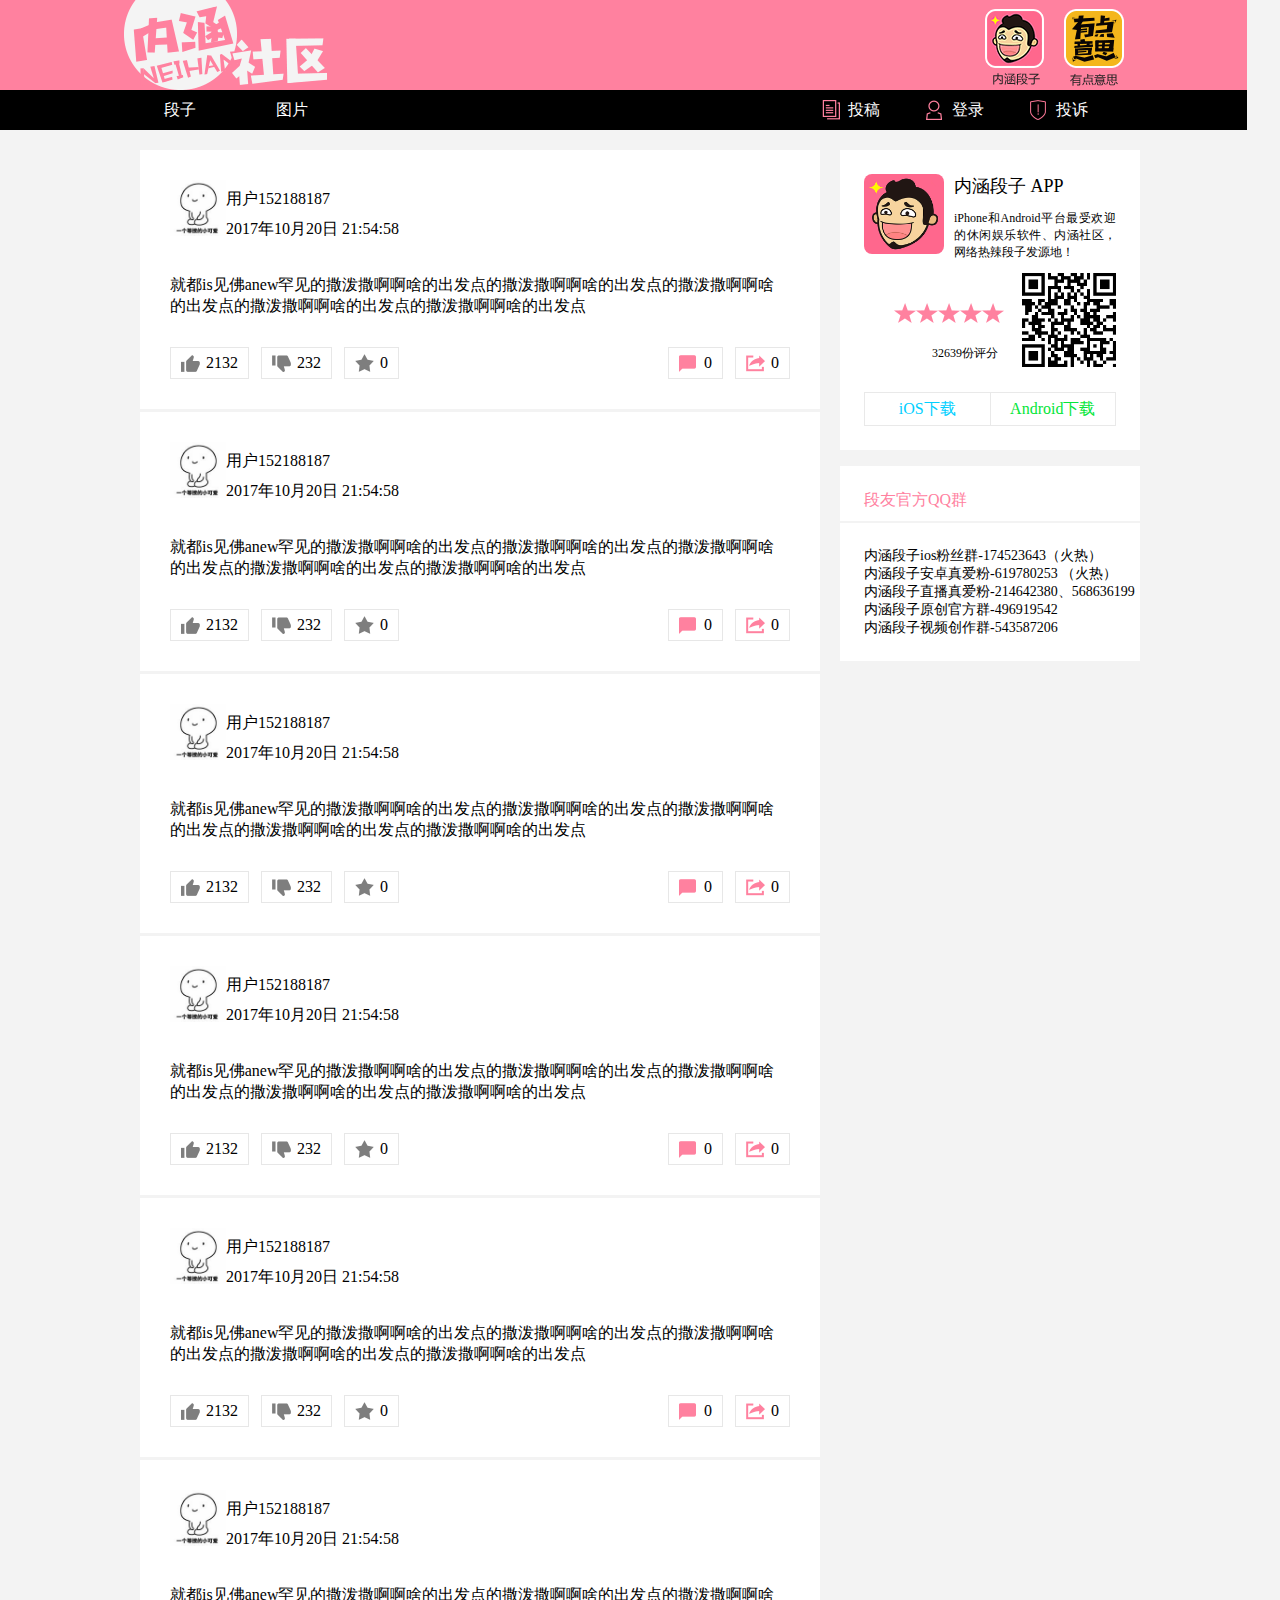
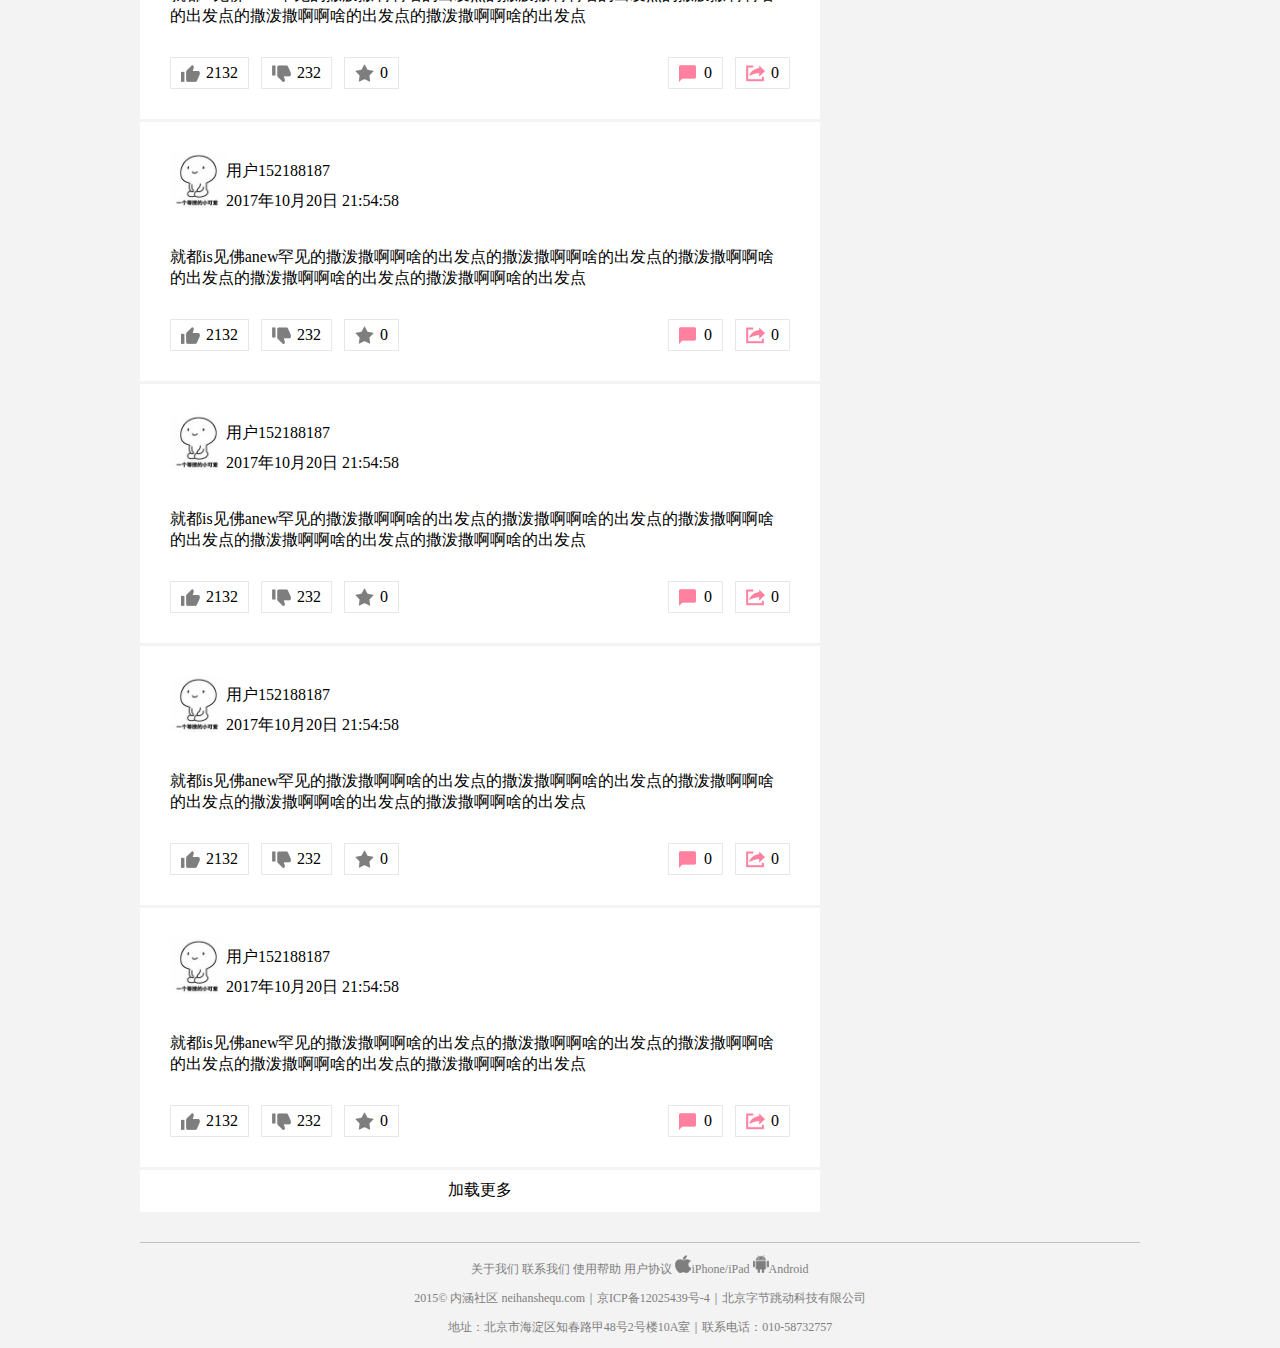
<file: index.html>
<!DOCTYPE html>
<html lang="en">
<head>
	<meta charset="UTF-8">
	<title>	</title>
	<link rel="stylesheet" type="text/css" href="css/dz.css">
	<script src='js/jquery-1.11.0.js' type="text/javascript"></script>
	<style type="text/css">
		
	</style>
</head>
<body>
<!-- 容器 -->
	<div id="header">
	<!-- 第一块 -->
		<div id="community">
			<ul class="nh-right">
				<li><img src="img/nhdz.png"></li>
				<li><img src="img/ydyx.png"></li>
			</ul>
		</div>
		<!-- 第二块 -->
		<div id="navigation">
			<ul class="navigation-li">
				<li><a href="###">段子</a></li>
				<li><a href="###">图片</a></li>
				<li><a href="###">投诉</a></li>	
				<li><a href="login.html">登录</a></li>	
				<li><a href="###">投稿</a></li>		
			</ul>
		</div>
	</div>
	





<!-- 段子容器 -->
<div id='SATIN'>

<!-- 投诉 -->
	<div id="SUBMISSION">
	<div id="submission">
		<h3 id="title">投诉指引</h3>
		<p>“内涵段子”是一个娱乐社区平台，鉴于第三方用户在平台发布信息数量庞大，作为网络服务提供者，为有效保护权利人，对于其中可能涉嫌侵犯权利人合法权益的信息，根据相关法律法规，特制定本指引。如果您作为权利人认为本平台上的信息侵犯了您的合法权益，您可依据本指引通知我们，我们将依法处理。</p>
		<h3>一、 投诉流程</h3>
		<h3>1、投诉通知</h3>
		<p>权利人认为本平台上的某些内容涉嫌侵犯其合法权益，可向我方发出书面投诉通知。根据《信息网络传播权保护条例》及《最高人民法院关于审理利用信息网络侵害人身权益民事纠纷案件适用法律若干问题的规定》等规定，投诉通知须包含以下内容：</p>
		<h3>1.1 权利人主体信息和相关证明材料</h3>
		<h3 class="text-h3">（1）个人投诉：<span>权利人的真实姓名、有效联系方式、地址、身份证（中国公民）或护照（外国公民）等能够证明权利人主体身份的信息及材料。</span></h3>
		<h3 class="text-h3">（2）单位投诉：<span>权利人的名称、有效联系方式、住所地、投诉通知（加盖公章）、营业执照（加盖公章）等能够证明权利人主体身份的信息及材料。</span></h3>
		<h3 class="text-h3">（3）代他人投诉：<span>除上述（1）（2）中要求的投诉人和权利人双方的主体身份信息和证明材料外，还需提供权利人签名或盖章的委托书。</span></h3>
		<h3>1.2 投诉内容</h3>
		<h3>（1）被投诉信息的完整标题/名称和网络地址等足以准确定位侵权内容的相关信息。</h3>
		<p>若投诉对象为作品中的某一或几张图片/音频/视频/gif图等内容，还需说明：图片/音频/视频/gif图等内容的名称（若有）、标题（若有）或在文章中的具体位置，或者其他能准确定位图片的描述性文字。</p>
		<h3>（2）被投诉信息侵犯的权利类型。</h3>
		<p>若权利人认为被投诉信息侵犯了其作品的信息网络传播权或其个人的人身权益等，需明确陈述被侵犯的权利类型。</p>
		<h3>1.3 构成侵权的初步证明材料</h3>
		<h3>（1）著作权侵权投诉</h3>
		<h3 class="text-h3">A.著作权权属证明材料：<span>包括但不限于有权机构颁发的版权证书、商标权证书、专利权证书、作品首次公开发表或发行日期证明材料、创作手稿、经权威机构签发的作品创作时间戳、作品备案证书等能证明权利人拥有相关权利的有效权属证明。</span></h3>
		<h3 class="text-h3">B. 被投诉信息构成侵权的证明材料：<span>包括但不限于被投诉信息构成对权利人版权、商标权或专利权等权利侵权的有效证明材料。</span></h3>
		<h3>（2）人身权侵权投诉</h3>
		<h3>A. 指明被投诉信息中具体哪些内容涉嫌侵犯权利人的人身权益。</h3>
		<h3>B. 被投诉信息对权利人人身权益构成侵权的事实和详细理由。</h3>
		<p>例如：若权利人认为被投诉信息与事实不符，须具体指出被投诉信息中哪些内容与事实不符，涉嫌侵犯权利人的何种权益，并详细说明真实情况作为投诉的事实与理由依据。</p>
		<h3>1.4 权利人保证</h3>
		<p>权利人应在通知书中保证：权利人在通知书中的陈述和所提供材料皆是真实、有效和合法的，保证承担内涵段子因根据权利人通知书对被投诉信息进行处理而遭受的任何损失。</p>
		<h3>2、对合法投诉通知的处理</h3>
		<p>2.1 内涵段子收到权利人符合本指引要求的投诉通知后，会尽快依法做删除或断开链接等处理</p>
		<p>2.2 对不符合本指引要求的投诉通知，内涵段子有权在权利人补正前暂不处理。</p>
		<p>2.3 对于侵犯权利人信息网络传播权的投诉通知，内涵段子在进行处理投诉的同时可依法将投诉通知转送服务对象。若服务对象依法提交了反通知，内涵段子会将反通知转送权利人。若权利人对反通知持有异议，依据法律规定，权利人应当且能够通过行政或司法程序直接和服务对象处理相关争议。</p>
		<h3>二、注意事项</h3>
		<p>1、权利人应提供经签章或签名的书面通知书及相关证明材料的扫描件。为确保权利人提供相关材料的真实性和有效性，内涵段子认为必要时，可要求您上述材料的原件，届时还请配合提供</p>
		<p>2、若权利人确有理由不能提供证明材料原件的，应提供其复印件（复印件上应有权利人签章）。</p>
		<p>3、若证明材料是在外国或港澳台地区形成的，应按照法律规定在所在国家或地区进行公证认证或其他法律要求的证明程序。</p>
		<p>4、 若权利人已经对被投诉人提起行政或司法争议解决程序的，请将通知书和相关受理证明、提交给争议解决机构的证据一并提交内涵段子，这将有利于对投诉的处理。</p>
		<h3>三、通知方式</h3>
		<p>权利人应按以下方式向内涵段子送达投诉通知书：</p>
		<p>投诉受理邮箱：<span class="text-span">jubao@bytedance.com</span></p>
	</div>
</div>





<div id="TAB">
<div id="satin">
	<!-- tab段子 -->
	<div id="tab-text">
	<ul id="text-dz">
		<li>
		<div class="dz-text">
			<img src="img/tx.jpg">
			<ul class="dz-text-1">
			<li>用户152188187</li>
			<li>2017年10月20日 21:54:58</li>
			</ul>
		</div>
		<p class="wbtext">就都is见佛anew罕见的撒泼撒啊啊啥的出发点的撒泼撒啊啊啥的出发点的撒泼撒啊啊啥的出发点的撒泼撒啊啊啥的出发点的撒泼撒啊啊啥的出发点</p>
		<ul class="dz-text-dz">
				<span class="dz-span-1">2132</span>
				<span class="dz-span-2">232</span>
				<span class="dz-span-3">0</span>
				<span class="dz-span-5">0</span>
				<span class="dz-span-4">0</span>
			</ul>
		</li>
		<li>
		<div class="dz-text">
			<img src="img/tx.jpg">
			<ul class="dz-text-1">
			<li>用户152188187</li>
			<li>2017年10月20日 21:54:58</li>
			</ul>
		</div>
		<p class="wbtext">就都is见佛anew罕见的撒泼撒啊啊啥的出发点的撒泼撒啊啊啥的出发点的撒泼撒啊啊啥的出发点的撒泼撒啊啊啥的出发点的撒泼撒啊啊啥的出发点</p>
		<ul class="dz-text-dz">
				<span class="dz-span-1">2132</span>
				<span class="dz-span-2">232</span>
				<span class="dz-span-3">0</span>
				<span class="dz-span-5">0</span>
				<span class="dz-span-4">0</span>
			</ul>
		</li>
		<li>
		<div class="dz-text">
			<img src="img/tx.jpg">
			<ul class="dz-text-1">
			<li>用户152188187</li>
			<li>2017年10月20日 21:54:58</li>
			</ul>
		</div>
		<p class="wbtext">就都is见佛anew罕见的撒泼撒啊啊啥的出发点的撒泼撒啊啊啥的出发点的撒泼撒啊啊啥的出发点的撒泼撒啊啊啥的出发点的撒泼撒啊啊啥的出发点</p>
		<ul class="dz-text-dz">
				<span class="dz-span-1">2132</span>
				<span class="dz-span-2">232</span>
				<span class="dz-span-3">0</span>
				<span class="dz-span-5">0</span>
				<span class="dz-span-4">0</span>
			</ul>
		</li>
		<li>
		<div class="dz-text">
			<img src="img/tx.jpg">
			<ul class="dz-text-1">
			<li>用户152188187</li>
			<li>2017年10月20日 21:54:58</li>
			</ul>
		</div>
		<p class="wbtext">就都is见佛anew罕见的撒泼撒啊啊啥的出发点的撒泼撒啊啊啥的出发点的撒泼撒啊啊啥的出发点的撒泼撒啊啊啥的出发点的撒泼撒啊啊啥的出发点</p>
		<ul class="dz-text-dz">
				<span class="dz-span-1">2132</span>
				<span class="dz-span-2">232</span>
				<span class="dz-span-3">0</span>
				<span class="dz-span-5">0</span>
				<span class="dz-span-4">0</span>
			</ul>
		</li>
		<li>
		<div class="dz-text">
			<img src="img/tx.jpg">
			<ul class="dz-text-1">
			<li>用户152188187</li>
			<li>2017年10月20日 21:54:58</li>
			</ul>
		</div>
		<p class="wbtext">就都is见佛anew罕见的撒泼撒啊啊啥的出发点的撒泼撒啊啊啥的出发点的撒泼撒啊啊啥的出发点的撒泼撒啊啊啥的出发点的撒泼撒啊啊啥的出发点</p>
		<ul class="dz-text-dz">
				<span class="dz-span-1">2132</span>
				<span class="dz-span-2">232</span>
				<span class="dz-span-3">0</span>
				<span class="dz-span-5">0</span>
				<span class="dz-span-4">0</span>
			</ul>
		</li>
		<li>
		<div class="dz-text">
			<img src="img/tx.jpg">
			<ul class="dz-text-1">
			<li>用户152188187</li>
			<li>2017年10月20日 21:54:58</li>
			</ul>
		</div>
		<p class="wbtext">就都is见佛anew罕见的撒泼撒啊啊啥的出发点的撒泼撒啊啊啥的出发点的撒泼撒啊啊啥的出发点的撒泼撒啊啊啥的出发点的撒泼撒啊啊啥的出发点</p>
		<ul class="dz-text-dz">
				<span class="dz-span-1">2132</span>
				<span class="dz-span-2">232</span>
				<span class="dz-span-3">0</span>
				<span class="dz-span-5">0</span>
				<span class="dz-span-4">0</span>
			</ul>
		</li>
		<li>
		<div class="dz-text">
			<img src="img/tx.jpg">
			<ul class="dz-text-1">
			<li>用户152188187</li>
			<li>2017年10月20日 21:54:58</li>
			</ul>
		</div>
		<p class="wbtext">就都is见佛anew罕见的撒泼撒啊啊啥的出发点的撒泼撒啊啊啥的出发点的撒泼撒啊啊啥的出发点的撒泼撒啊啊啥的出发点的撒泼撒啊啊啥的出发点</p>
		<ul class="dz-text-dz">
				<span class="dz-span-1">2132</span>
				<span class="dz-span-2">232</span>
				<span class="dz-span-3">0</span>
				<span class="dz-span-5">0</span>
				<span class="dz-span-4">0</span>
			</ul>
		</li>
		<li>
		<div class="dz-text">
			<img src="img/tx.jpg">
			<ul class="dz-text-1">
			<li>用户152188187</li>
			<li>2017年10月20日 21:54:58</li>
			</ul>
		</div>
		<p class="wbtext">就都is见佛anew罕见的撒泼撒啊啊啥的出发点的撒泼撒啊啊啥的出发点的撒泼撒啊啊啥的出发点的撒泼撒啊啊啥的出发点的撒泼撒啊啊啥的出发点</p>
		<ul class="dz-text-dz">
				<span class="dz-span-1">2132</span>
				<span class="dz-span-2">232</span>
				<span class="dz-span-3">0</span>
				<span class="dz-span-5">0</span>
				<span class="dz-span-4">0</span>
			</ul>
		</li>
		<li>
		<div class="dz-text">
			<img src="img/tx.jpg">
			<ul class="dz-text-1">
			<li>用户152188187</li>
			<li>2017年10月20日 21:54:58</li>
			</ul>
		</div>
		<p class="wbtext">就都is见佛anew罕见的撒泼撒啊啊啥的出发点的撒泼撒啊啊啥的出发点的撒泼撒啊啊啥的出发点的撒泼撒啊啊啥的出发点的撒泼撒啊啊啥的出发点</p>
		<ul class="dz-text-dz">
				<span class="dz-span-1">2132</span>
				<span class="dz-span-2">232</span>
				<span class="dz-span-3">0</span>
				<span class="dz-span-5">0</span>
				<span class="dz-span-4">0</span>
			</ul>
		</li>
		<li>
		<div class="dz-text">
			<img src="img/tx.jpg">
			<ul class="dz-text-1">
			<li>用户152188187</li>
			<li>2017年10月20日 21:54:58</li>
			</ul>
		</div>
		<p class="wbtext">就都is见佛anew罕见的撒泼撒啊啊啥的出发点的撒泼撒啊啊啥的出发点的撒泼撒啊啊啥的出发点的撒泼撒啊啊啥的出发点的撒泼撒啊啊啥的出发点</p>
		<ul class="dz-text-dz">
				<span class="dz-span-1">2132</span>
				<span class="dz-span-2">232</span>
				<span class="dz-span-3">0</span>
				<span class="dz-span-5">0</span>
				<span class="dz-span-4">0</span>
			</ul>
		</li>
	</ul>
	<!-- 点击加载更多 -->
<div id="load">加载更多</div>
	</div>
	
	











	<!-- tab图片 -->
	<div id="tab-img">
	<ul id="text-dz">
		<li>
		<div class="dz-text">
			<img src="img/tx.jpg">
			<ul class="dz-text-1">
			<li>用户152188187</li>
			<li>2017年10月20日 21:54:58</li>
			</ul>
		</div>
		<p class="wbtext">就都is见佛anew罕见的撒泼撒啊啊啥的出发点的撒泼撒啊啊啥的出发点的撒泼撒啊啊啥的出发点的撒泼撒啊啊啥的出发点的撒泼撒啊啊啥的出发点</p>
		<img class="tab-img" src="img/img-dz.jpg">
		<ul class="dz-text-dz">
				<span class="dz-span-1">2132</span>
				<span class="dz-span-2">232</span>
				<span class="dz-span-3">0</span>
				<span class="dz-span-5">0</span>
				<span class="dz-span-4">0</span>
			</ul>
		</li>
		<li>
		<div class="dz-text">
			<img src="img/tx.jpg">
			<ul class="dz-text-1">
			<li>用户152188187</li>
			<li>2017年10月20日 21:54:58</li>
			</ul>
		</div>
		<p class="wbtext">就都is见佛anew罕见的撒泼撒啊啊啥的出发点的撒泼撒啊啊啥的出发点的撒泼撒啊啊啥的出发点的撒泼撒啊啊啥的出发点的撒泼撒啊啊啥的出发点</p>
		<img class="tab-img" src="img/img-dz.jpg">
		<ul class="dz-text-dz">
				<span class="dz-span-1">2132</span>
				<span class="dz-span-2">232</span>
				<span class="dz-span-3">0</span>
				<span class="dz-span-5">0</span>
				<span class="dz-span-4">0</span>
			</ul>
		</li>
		<li>
		<div class="dz-text">
			<img src="img/tx.jpg">
			<ul class="dz-text-1">
			<li>用户152188187</li>
			<li>2017年10月20日 21:54:58</li>
			</ul>
		</div>
		<p class="wbtext">就都is见佛anew罕见的撒泼撒啊啊啥的出发点的撒泼撒啊啊啥的出发点的撒泼撒啊啊啥的出发点的撒泼撒啊啊啥的出发点的撒泼撒啊啊啥的出发点</p>
		<img class="tab-img" src="img/img-dz.jpg">
		<ul class="dz-text-dz">
				<span class="dz-span-1">2132</span>
				<span class="dz-span-2">232</span>
				<span class="dz-span-3">0</span>
				<span class="dz-span-5">0</span>
				<span class="dz-span-4">0</span>
			</ul>
		</li>
		<li>
		<div class="dz-text">
			<img src="img/tx.jpg">
			<ul class="dz-text-1">
			<li>用户152188187</li>
			<li>2017年10月20日 21:54:58</li>
			</ul>
		</div>
		<p class="wbtext">就都is见佛anew罕见的撒泼撒啊啊啥的出发点的撒泼撒啊啊啥的出发点的撒泼撒啊啊啥的出发点的撒泼撒啊啊啥的出发点的撒泼撒啊啊啥的出发点</p>
		<img class="tab-img" src="img/img-dz.jpg">
		<ul class="dz-text-dz">
				<span class="dz-span-1">2132</span>
				<span class="dz-span-2">232</span>
				<span class="dz-span-3">0</span>
				<span class="dz-span-5">0</span>
				<span class="dz-span-4">0</span>
			</ul>
		</li>
		<li>
		<div class="dz-text">
			<img src="img/tx.jpg">
			<ul class="dz-text-1">
			<li>用户152188187</li>
			<li>2017年10月20日 21:54:58</li>
			</ul>
		</div>
		<p class="wbtext">就都is见佛anew罕见的撒泼撒啊啊啥的出发点的撒泼撒啊啊啥的出发点的撒泼撒啊啊啥的出发点的撒泼撒啊啊啥的出发点的撒泼撒啊啊啥的出发点</p>
		<img class="tab-img" src="img/img-dz.jpg">
		<ul class="dz-text-dz">
				<span class="dz-span-1">2132</span>
				<span class="dz-span-2">232</span>
				<span class="dz-span-3">0</span>
				<span class="dz-span-5">0</span>
				<span class="dz-span-4">0</span>
			</ul>
		</li>
		<li>
		<div class="dz-text">
			<img src="img/tx.jpg">
			<ul class="dz-text-1">
			<li>用户152188187</li>
			<li>2017年10月20日 21:54:58</li>
			</ul>
		</div>
		<p class="wbtext">就都is见佛anew罕见的撒泼撒啊啊啥的出发点的撒泼撒啊啊啥的出发点的撒泼撒啊啊啥的出发点的撒泼撒啊啊啥的出发点的撒泼撒啊啊啥的出发点</p>
		<img class="tab-img" src="img/img-dz.jpg">
		<ul class="dz-text-dz">
				<span class="dz-span-1">2132</span>
				<span class="dz-span-2">232</span>
				<span class="dz-span-3">0</span>
				<span class="dz-span-5">0</span>
				<span class="dz-span-4">0</span>
			</ul>
		</li>
		<li>
		<div class="dz-text">
			<img src="img/tx.jpg">
			<ul class="dz-text-1">
			<li>用户152188187</li>
			<li>2017年10月20日 21:54:58</li>
			</ul>
		</div>
		<p class="wbtext">就都is见佛anew罕见的撒泼撒啊啊啥的出发点的撒泼撒啊啊啥的出发点的撒泼撒啊啊啥的出发点的撒泼撒啊啊啥的出发点的撒泼撒啊啊啥的出发点</p>
		<img class="tab-img" src="img/img-dz.jpg">
		<ul class="dz-text-dz">
				<span class="dz-span-1">2132</span>
				<span class="dz-span-2">232</span>
				<span class="dz-span-3">0</span>
				<span class="dz-span-5">0</span>
				<span class="dz-span-4">0</span>
			</ul>
		</li>
		<li>
		<div class="dz-text">
			<img src="img/tx.jpg">
			<ul class="dz-text-1">
			<li>用户152188187</li>
			<li>2017年10月20日 21:54:58</li>
			</ul>
		</div>
		<p class="wbtext">就都is见佛anew罕见的撒泼撒啊啊啥的出发点的撒泼撒啊啊啥的出发点的撒泼撒啊啊啥的出发点的撒泼撒啊啊啥的出发点的撒泼撒啊啊啥的出发点</p>
		<img class="tab-img" src="img/img-dz.jpg">
		<ul class="dz-text-dz">
				<span class="dz-span-1">2132</span>
				<span class="dz-span-2">232</span>
				<span class="dz-span-3">0</span>
				<span class="dz-span-5">0</span>
				<span class="dz-span-4">0</span>
			</ul>
		</li>

		<li>
		<div class="dz-text">
			<img src="img/tx.jpg">
			<ul class="dz-text-1">
			<li>用户152188187</li>
			<li>2017年10月20日 21:54:58</li>
			</ul>
		</div>
		<p class="wbtext">就都is见佛anew罕见的撒泼撒啊啊啥的出发点的撒泼撒啊啊啥的出发点的撒泼撒啊啊啥的出发点的撒泼撒啊啊啥的出发点的撒泼撒啊啊啥的出发点</p>
		<img class="tab-img" src="img/img-dz.jpg">
		<ul class="dz-text-dz">
				<span class="dz-span-1">2132</span>
				<span class="dz-span-2">232</span>
				<span class="dz-span-3">0</span>
				<span class="dz-span-5">0</span>
				<span class="dz-span-4">0</span>
			</ul>
		</li>
	</ul>
<!-- 点击加载更多 -->
<div id="load">加载更多</div>
</div>
















	<!-- 右边布局 -->
	<div id="right">
		<!-- 上 -->
		<div id="right-1">
				<img class="rimg-1" src="img/img-r.png">
			<div class="right-r">
				<p>内涵段子 APP</p>
				<p>iPhone和Android平台最受欢迎的休闲娱乐软件、内涵社区，网络热辣段子发源地！</p>
			</div>
			<!-- 中 -->
			<div id="cen">
				<div class="cen-l">
				<ul class="xix">
					<img src="img/xix.png">
					<img src="img/xix.png">
					<img src="img/xix.png">
					<img src="img/xix.png">
					<img src="img/xix.png">
				</ul>
					<span>32639份评分</span>
				</div>
				<img class="rimg-2" src="img/er.png">
			</div>
			<ul class="ios">
				<li><a class="blue" href="">iOS下载</a></li>
				<li><a class="and" href="">Android下载</a></li>
			</ul>
		</div>
<!-- 下 -->
	<p id="QQgroup">段友官方QQ群</p>
	<ul id="QQtext">
		<li>内涵段子ios粉丝群-174523643（火热）</li>
		<li>内涵段子安卓真爱粉-619780253 （火热）</li>
		<li>内涵段子直播真爱粉-214642380、568636199</li>
		<li>内涵段子原创官方群-496919542</li>
		<li>内涵段子视频创作群-543587206</li>
	</ul>
	</div>
</div>


</div>




















<!-- 尾部 -->
<div id="text-di">
		<p><a href="">关于我们</a> <a href="">联系我们</a> <a href="">使用帮助</a> <a href="">用户协议</a> <a href=""><img src="img/pg.png">iPhone/iPad</a> <a href=""><img src="img/az.png">Android</a></p>
		<p>2015© 内涵社区 <a href="">neihanshequ.com</a>｜<a href="">京ICP备12025439号-4</a>｜北京字节跳动科技有限公司</p>
		<p>地址：北京市海淀区知春路甲48号2号楼10A室｜联系电话：010-58732757</p>
	</div>
</div>



<!-- 投稿 -->
<div id="tg-fb">
	<ul class="tg-fb-bt">
		<li>投稿</li>
		<li>取消</li>
	</ul>
	<ul class="tg-fb-tab">
		<li>段子</li>
		<li>囧图</li>
		<li>视频</li>
	</ul>
	<div id="tg-fb-text">
	<textarea placeholder="分享一切有笑点的事情,投稿经审核评分后,有机会被推荐到首页,注意不要发别人已经发过的老段子哦."></textarea>
	<div><span class="tg-text--">300</span>个字</div>
	<p class="file">选择文件</p>
	<ul class="choice">
		<p>...</p>
	</ul>
	<p class="limit">不要上传大于5分钟的视频，小编不会通过哒，浓缩的才是精华！~</p>
	<button class="submit">提交</button>
	</div>
</div>

	<script type="text/javascript">
	// tab
		$('.navigation-li>li:eq(0)').click(function(){
			$('.navigation-li>li:eq(0)').css('background','#ff819f');
			$('.navigation-li>li:eq(1)').css('background','balck');
		})
		$('.navigation-li>li:eq(1)').click(function(){
			$('.navigation-li>li:eq(1)').css('background','#ff819f');
			$('.navigation-li>li:eq(0)').css('background','balck');
		})
		// 段子
		$('.navigation-li>li:eq(0)').click(function(){
			$('#tab-img').css('display','none');
			$('#tab-text').css('display','block');
			 $('#SATIN').css('opacity','1');
			 $('#tg-fb').css('display','none');
			  $('#TAB').css('display','block');
			$('#SUBMISSION').css('display','none');
		})
		// img
		$('.navigation-li>li:eq(1)').click(function(){
			$('#tab-img').css('display','block');
			$('#tab-text').css('display','none');
			 $('#SATIN').css('opacity','1');
			 $('#tg-fb').css('display','none');
			 $('#TAB').css('display','block');
			$('#SUBMISSION').css('display','none');

		})
		// 投稿
		$('.navigation-li>li:eq(4)').click(function(){
			$('#tg-fb').css('display','block');
			 $('#SATIN').css('opacity','0.5');
		})
		$('.tg-fb-bt>li:eq(1)').click(function(){
			$('#tg-fb').css('display','none');
			$('#SATIN').css('opacity','1');
		})
		$('.tg-fb-tab>li').click(function(){
			$(this).css({borderBottom:'1px #ff819f solid',color:'#ff819f'}).siblings().css({borderBottom:'1px balck solid',color:'balck'});
		})
		$('.tg-fb-tab>li:eq(0)').click(function(){
			$('.file').css('display','none');
			$('.choice').css('display','none');
			$('.limit').css('display','none');
		})
		$('.tg-fb-tab>li:eq(1)').click(function(){
			$('.file').css('display','block');
			$('.choice').css('display','block');
			$('.limit').css('display','none');
		})
		$('.tg-fb-tab>li:eq(2)').click(function(){
			$('.file').css('display','block');
			$('.choice').css('display','block');
			$('.limit').css('display','block');
		})
	
		// 投诉
		$('.navigation-li>li:eq(2)').click(function(){
			$('#TAB').css('display','none');
			$('#SUBMISSION').css('display','block');
		})
	</script>
</body>
</html
</file>
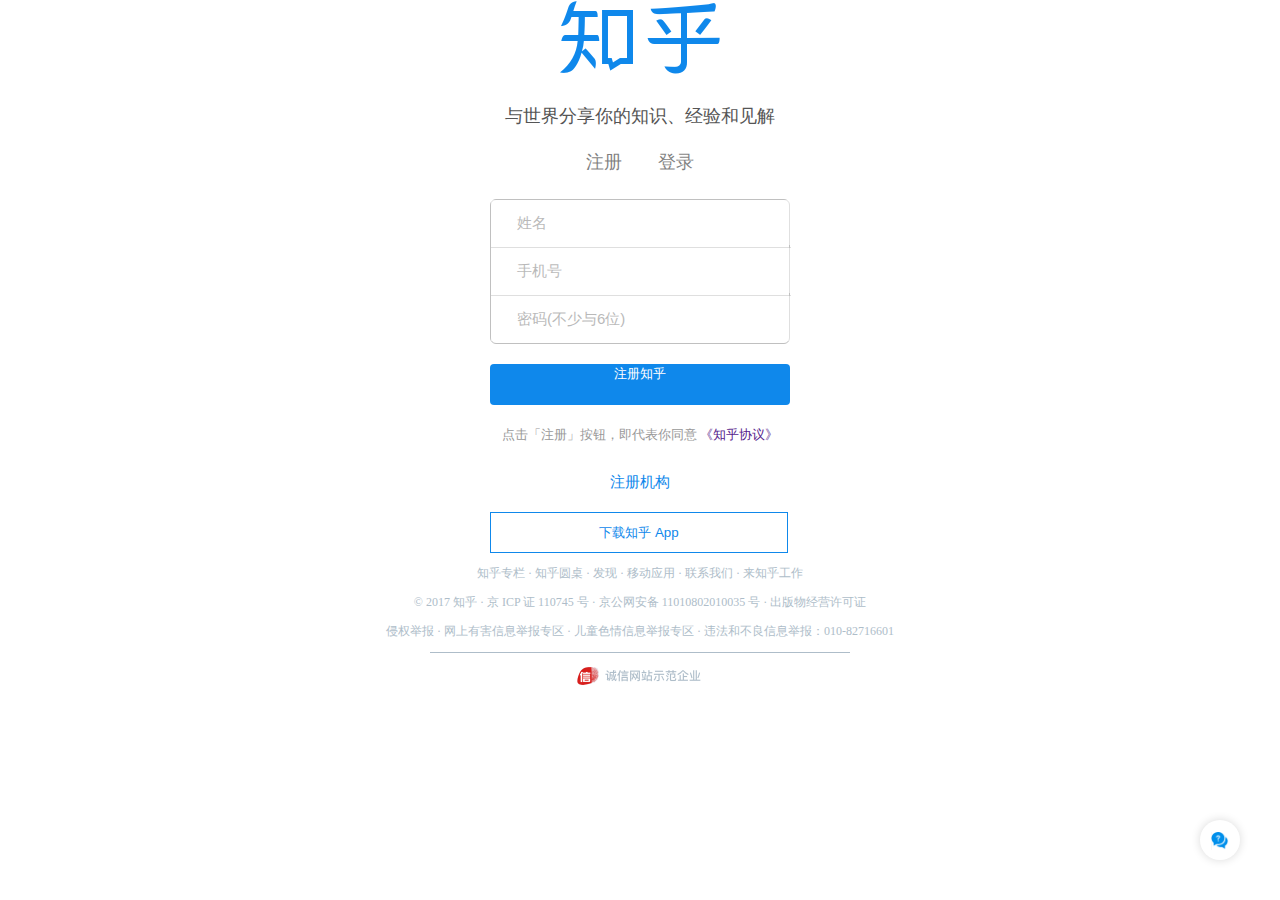
<file: login.html>
<!DOCTYPE html>
<html lang="en">
<head>
	<meta charset="UTF-8">
	<title>	</title>
	<link rel="stylesheet" type="text/css" href="css/login.css">
	<script type="text/javascript" src='js/jquery-1.11.0.js'></script>
	<style type="text/css">
	video{
		position: absolute;
		opacity: 0.6;
	}
	
	</style>
</head>
<body ng-app="app">
<!-- 背景视频 -->
<!--<video src='img-zh/card.mp4' autoplay='true' width="1263px" height="700px">
</video>-->
<!-- 容器 -->
	<div id="sign">
	<!-- 次容器 -->
	<div id="KNOW">
	<div id="know">	
	<!-- 第一块 -->
	<ul class="zh">
		<li><img src="img-zh/zh.png"></li>
		<li>与世界分享你的知识、经验和见解</li>
	</ul>
	<!-- 第二块 -->
	<ul class="login-registration">
		<div class="login-center">
		<a href="###">注册</a>
		<a href="###">登录</a>
		<p></p>
		</div>
	</ul>
	<!-- 密码 -->
	<div id="ling">

	<div id="TAB-zc">
	<ul id="tab-zc">
	<div class="name"><input placeholder="姓名"></div>
	<div class="phone"><input placeholder="手机号"></div>
	<div class="password"><input type="password" name="password" placeholder="密码(不少与6位)"></div>
	</ul>
	<!-- 注册 -->
	<button class="zh-b"><a href="###">注册知乎</a></button>
	</div>
	<!-- tab 登入 -->
	<div id="TAB-dl">
	<ul id="tab-zc">
	<div class="name"><input placeholder="账户"></div>
	<div class="password"><input type="password" name="password" placeholder="密码"></div>
	</ul>
	<!--登入 -->
	<button class="zh-b"><a href="wod.html">登录</a></button>
	<div class="yanzh">
		<a href="###">手机验证码登录</a>
		<a href="###">无法登录？</a>
	</div>
	<div class="yanzh-2">
		<a href="">二维码登录</a>.
		<a href="">社交帐号登录</a>
	</div>
	</div>


	<!-- 协议 -->
	<p class="agreement">
		点击「注册」按钮，即代表你同意
		<a href="">《知乎协议》</a>
	</p>
	<div class="mechanism"><a href="">注册机构</a></div>
	</div>
	<img class="img-sj" src="img-zh/sm.png">
<!-- 第tab块 -->
<div id='tab-zh'>
	<div id="code">
	<img class="img-sm" src="img-zh/ewm.png">
	<p class="e-app">打开最新 <a href="">知乎</a> <a href="">App</a></p>
	<p class="e-sm">在「更多」页面右上角打开扫一扫</p>
	<p class="e-dl"><a href="###">使用密码登录</a></p>
	</div>
	</div>

</div>
	<!-- 尾部 -->
	<div class="software-app">
	<button class="software">下载知乎  App</button>
	</div>
	<div class="software-tab">
	<button class="software">关闭二维码</button>
	</div>
	<div class="software-img">
	<img src="img-zh/ewm-2.png">
	<p></p>
	</div>
</div>



	<p class="column-a">
	<a href="">知乎专栏</a> · <a href="">知乎圆桌</a> · <a href="">发现</a> · <a href="">移动应用</a> · <a href="">联系我们</a> · <a href="">来知乎工作</a></p>
	<p class="column-b">
	© 2017 知乎 · <a href="">京 ICP 证 110745 号</a> · 京公网安备 11010802010035 号 · <a href="">出版物经营许可证</a></p>
	<p class="column-c">
	<a href="">侵权举报</a> · <a href="">网上有害信息举报专区</a> · <a href="">儿童色情信息举报专区</a> · 违法和不良信息举报：010-82716601</p>
	<div id="sincerity">
		<a class="sincerity-1ink" href=""><img src="img-zh/cx.png"></a>
	</div>
<button id="weix">
<img src="img-zh/weix.png">
</button>
</div>
<script type="text/javascript">
	// tab-注册
	$('.login-center>a:eq(0)').click(function(){		
		$('.login-center>p').css({left:'92px',display:'block'});
		$('#tab-zh').css('display','none');
		$('#ling').css('display','block');
		$('#TAB-zc').css('display','block');
		$('#TAB-dl').css('display','none');
		$('.img-sj').css({opacity:'0',transition:'0s',marginLeft:'-420px'});
		$('.agreement').css('display','black');
	})
	// tab-登录
	$('.login-center>a:eq(1)').click(function(){		
		$('.login-center>p').css({left:'164px',display:'block'});
		$('#tab-zh').css('display','block');
		$('#ling').css('display','none');
		$('.img-sj').css({marginLeft:'-450px',opacity:'1',transition:'0.5s'});
	})
	$('.e-dl>a').click(function(){
		$('#tab-zh').css('display','none');
		$('#ling').css('display','block');
		$('#TAB-zc').css('display','none');
		$('#TAB-dl').css('display','block');
		$('.img-sj').css({opacity:'0',transition:'0s',marginLeft:'-420px'})
	})
	$('#code').mouseenter(function(e){
		$('.img-sj').css({marginLeft:'-450px',opacity:'1',transition:'0.5s'});
	})
	$('#code').mouseleave(function(){
		$('.img-sj').css({marginLeft:'-420px',opacity:'0',transition:'0.5s'});
	})
	// 注册-tab登录
	$('.zh-b').click(function(){		
		$('#TAB-zc').css('display','none');
		$('#TAB-dl').css('display','block');
		$('.agreement').css('display','none');
		
	})
	// app-tab
	$('.software-app').click(function(){		
		$('.software-app').css('display','none');
		$('.software-tab').css('display','block');
		$('.software-img').css({top:'220px',opacity:'0',display:'block'});
		setTimeout(function(){
			$('.software-img').css({top:'190px',opacity:'1',transition:'0.3s'})
		},200)
	})
	$('.software-tab').click(function(){		
		$('.software-tab').css('display','none');
		$('.software-app').css('display','block');
		$('.software-img').css({top:'220px',opacity:'0',transition:'0.3s'});
		setTimeout(function(){
			$('.software-img').css('display','none')
		},300)
	})
	
</script>
</body>
</html
</file>
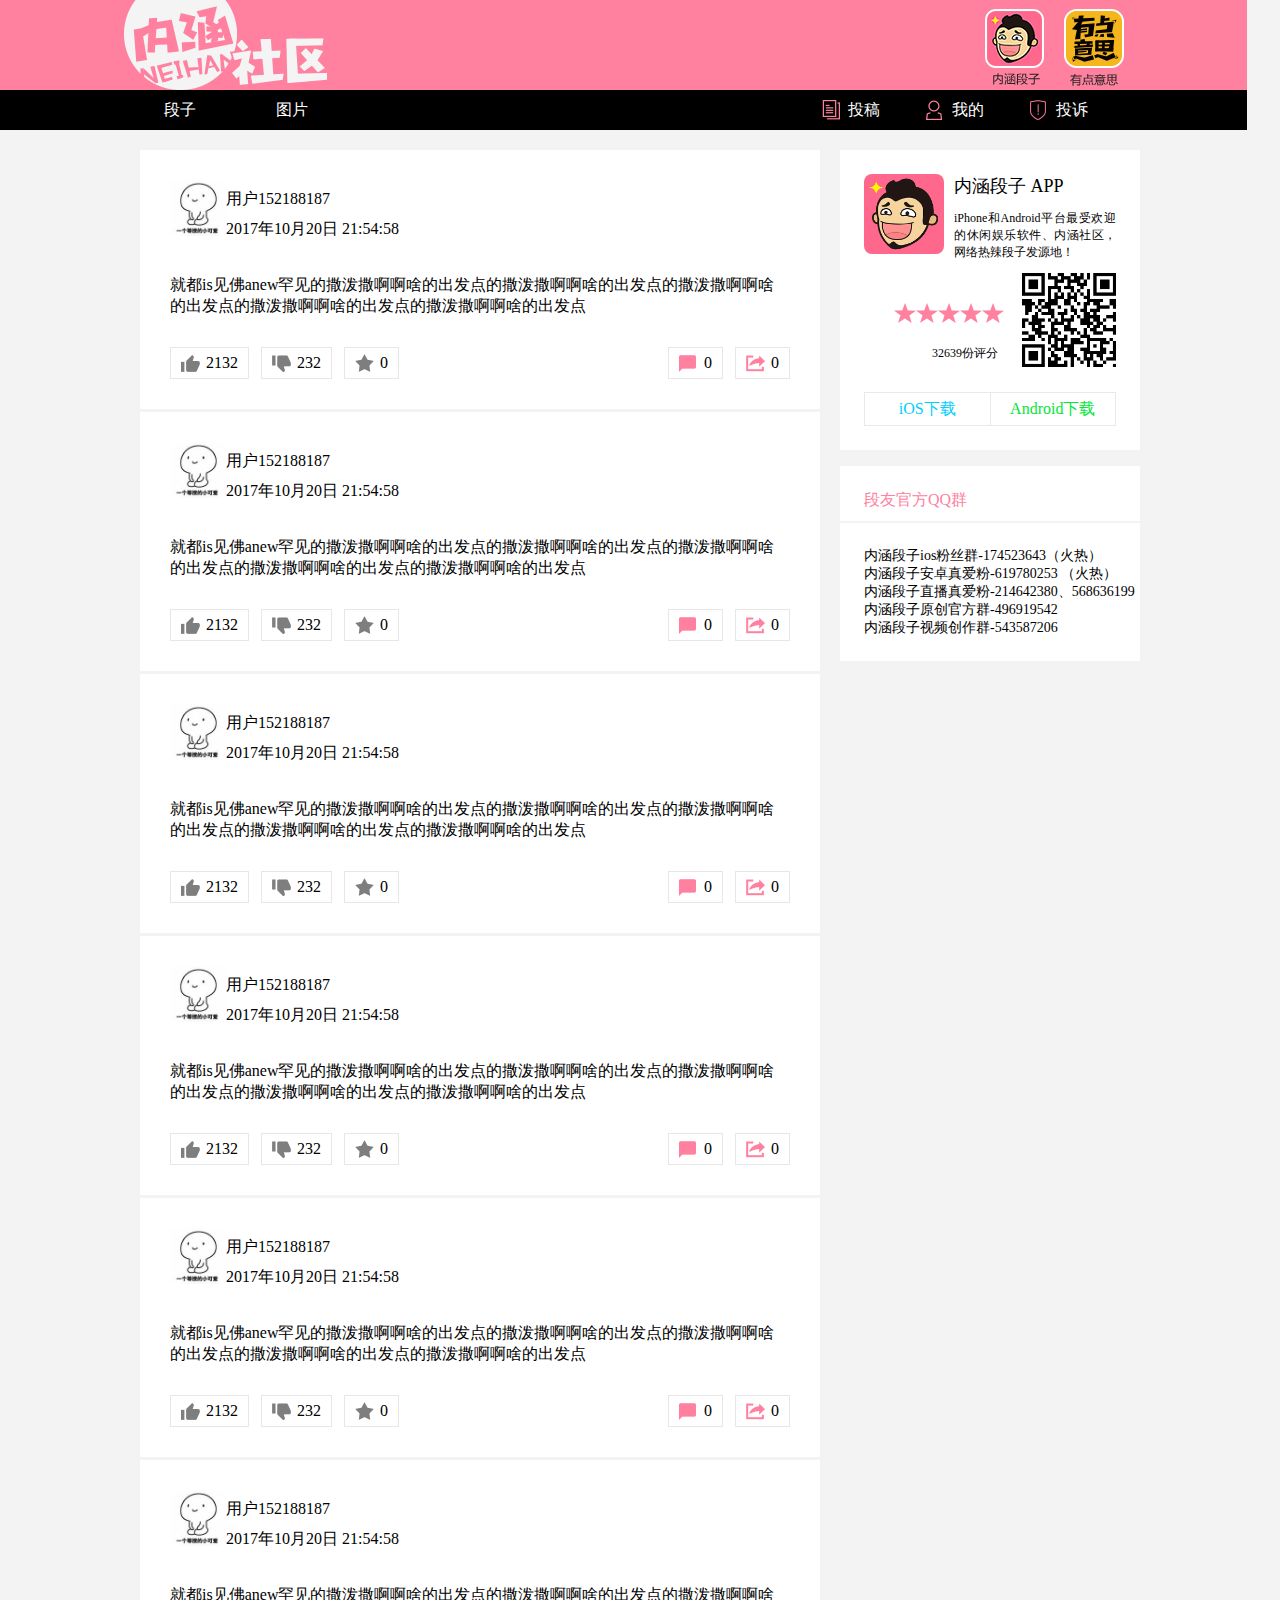
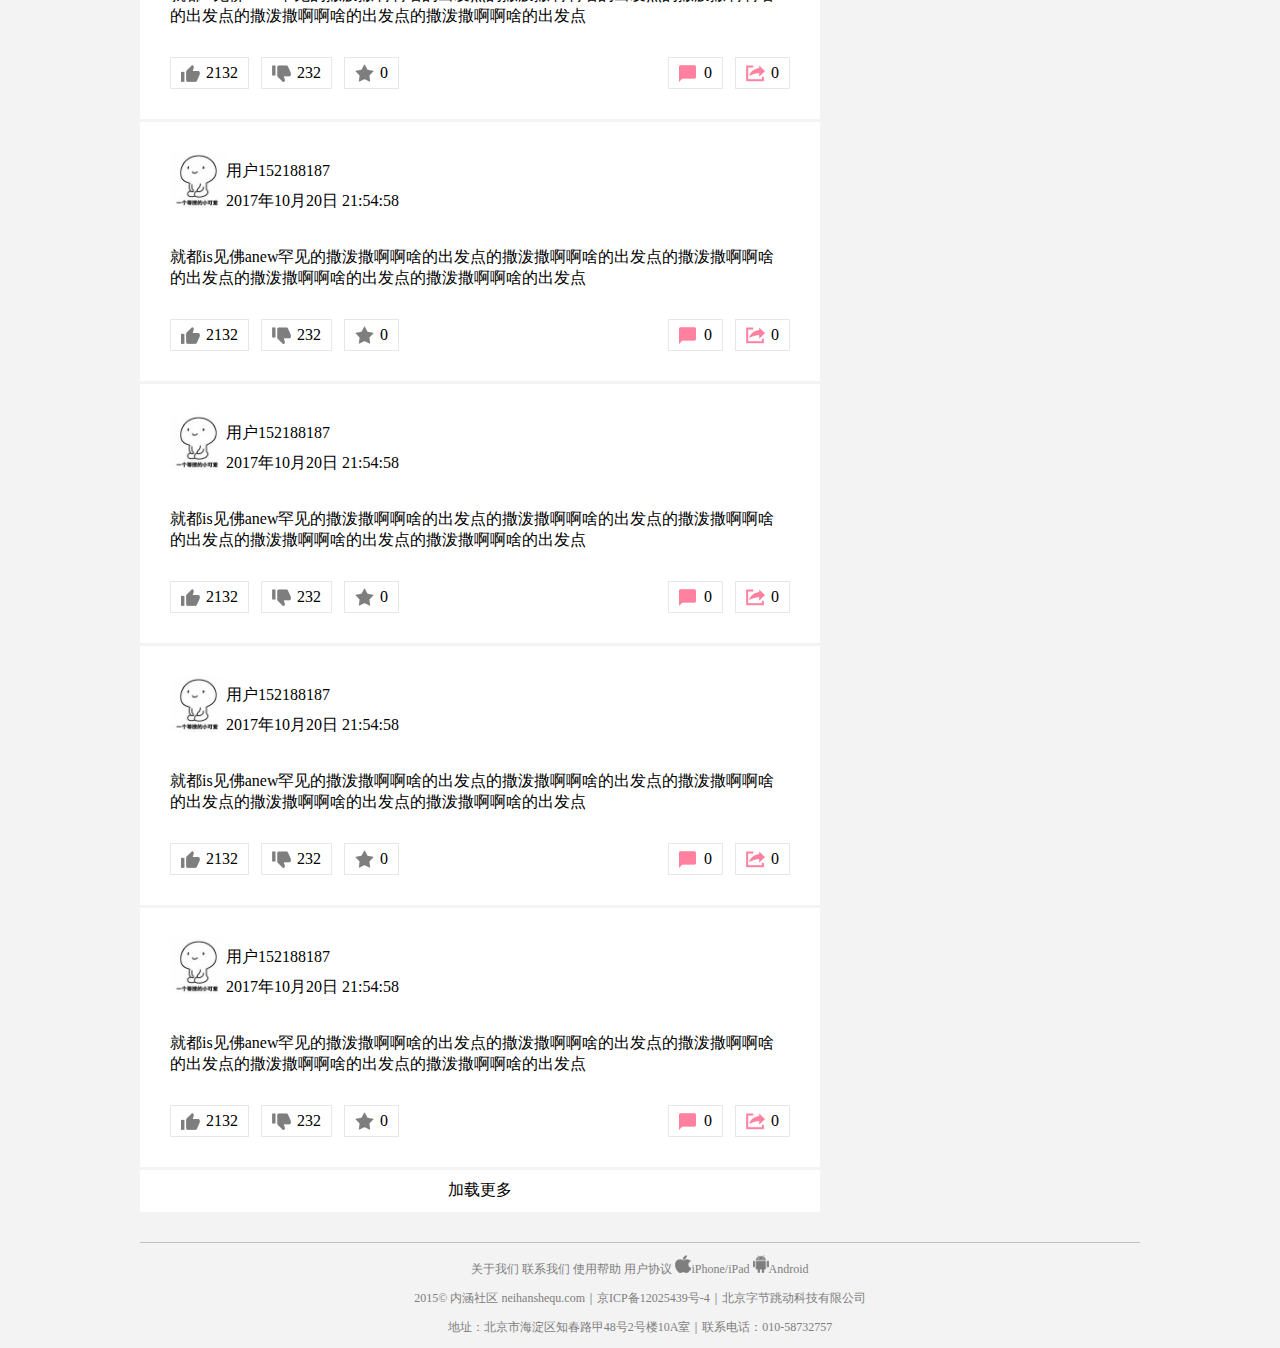
<file: wod.html>
<!DOCTYPE html>
<html lang="en">
<head>
	<meta charset="UTF-8">
	<title>	</title>
	<link rel="stylesheet" type="text/css" href="css/dz.css">
	<script src='js/jquery-1.11.0.js' type="text/javascript"></script>
	<style type="text/css">
		
	</style>
</head>
<body>
<!-- 投稿 -->
<div id="tg-fb">
	<ul class="tg-fb-bt">
		<li>投稿</li>
		<li>取消</li>
	</ul>
	<ul class="tg-fb-tab">
		<li>段子</li>
		<li>囧图</li>
		<li>视频</li>
	</ul>
	<div id="tg-fb-text">
	<textarea placeholder="分享一切有笑点的事情,投稿经审核评分后,有机会被推荐到首页,注意不要发别人已经发过的老段子哦."></textarea>
	<div><span class="tg-text--">300</span>个字</div>
	<p class="file">选择文件</p>
	<ul class="choice">
		<p>...</p>
	</ul>
	<p class="limit">不要上传大于5分钟的视频，小编不会通过哒，浓缩的才是精华！~</p>
	<button class="submit">提交</button>
	</div>
</div>
<!-- 容器 -->
	<div id="header">
	<!-- 第一块 -->
		<div id="community">
			<ul class="nh-right">
				<li><img src="img/nhdz.png"></li>
				<li><img src="img/ydyx.png"></li>
			</ul>
		</div>
		<!-- 第二块 -->
		<div id="navigation">
			<ul class="navigation-li">
				<li><a href="###">段子</a></li>
				<li><a href="###">图片</a></li>
				<li><a href="###">投诉</a></li>	
				<li class="my"><a href="###">我的</a></li>	
				<li><a href="###">投稿</a></li>		
			</ul>
			<div class="out"><a href="index.html">退出</a></div>
		</div>
	</div>
	





<!-- 段子容器 -->
<div id='SATIN'>

<!-- 投稿 -->
	<div id="SUBMISSION">
	<div id="submission">
		<h3 id="title">投诉指引</h3>
		<p>“内涵段子”是一个娱乐社区平台，鉴于第三方用户在平台发布信息数量庞大，作为网络服务提供者，为有效保护权利人，对于其中可能涉嫌侵犯权利人合法权益的信息，根据相关法律法规，特制定本指引。如果您作为权利人认为本平台上的信息侵犯了您的合法权益，您可依据本指引通知我们，我们将依法处理。</p>
		<h3>一、 投诉流程</h3>
		<h3>1、投诉通知</h3>
		<p>权利人认为本平台上的某些内容涉嫌侵犯其合法权益，可向我方发出书面投诉通知。根据《信息网络传播权保护条例》及《最高人民法院关于审理利用信息网络侵害人身权益民事纠纷案件适用法律若干问题的规定》等规定，投诉通知须包含以下内容：</p>
		<h3>1.1 权利人主体信息和相关证明材料</h3>
		<h3 class="text-h3">（1）个人投诉：<span>权利人的真实姓名、有效联系方式、地址、身份证（中国公民）或护照（外国公民）等能够证明权利人主体身份的信息及材料。</span></h3>
		<h3 class="text-h3">（2）单位投诉：<span>权利人的名称、有效联系方式、住所地、投诉通知（加盖公章）、营业执照（加盖公章）等能够证明权利人主体身份的信息及材料。</span></h3>
		<h3 class="text-h3">（3）代他人投诉：<span>除上述（1）（2）中要求的投诉人和权利人双方的主体身份信息和证明材料外，还需提供权利人签名或盖章的委托书。</span></h3>
		<h3>1.2 投诉内容</h3>
		<h3>（1）被投诉信息的完整标题/名称和网络地址等足以准确定位侵权内容的相关信息。</h3>
		<p>若投诉对象为作品中的某一或几张图片/音频/视频/gif图等内容，还需说明：图片/音频/视频/gif图等内容的名称（若有）、标题（若有）或在文章中的具体位置，或者其他能准确定位图片的描述性文字。</p>
		<h3>（2）被投诉信息侵犯的权利类型。</h3>
		<p>若权利人认为被投诉信息侵犯了其作品的信息网络传播权或其个人的人身权益等，需明确陈述被侵犯的权利类型。</p>
		<h3>1.3 构成侵权的初步证明材料</h3>
		<h3>（1）著作权侵权投诉</h3>
		<h3 class="text-h3">A.著作权权属证明材料：<span>包括但不限于有权机构颁发的版权证书、商标权证书、专利权证书、作品首次公开发表或发行日期证明材料、创作手稿、经权威机构签发的作品创作时间戳、作品备案证书等能证明权利人拥有相关权利的有效权属证明。</span></h3>
		<h3 class="text-h3">B. 被投诉信息构成侵权的证明材料：<span>包括但不限于被投诉信息构成对权利人版权、商标权或专利权等权利侵权的有效证明材料。</span></h3>
		<h3>（2）人身权侵权投诉</h3>
		<h3>A. 指明被投诉信息中具体哪些内容涉嫌侵犯权利人的人身权益。</h3>
		<h3>B. 被投诉信息对权利人人身权益构成侵权的事实和详细理由。</h3>
		<p>例如：若权利人认为被投诉信息与事实不符，须具体指出被投诉信息中哪些内容与事实不符，涉嫌侵犯权利人的何种权益，并详细说明真实情况作为投诉的事实与理由依据。</p>
		<h3>1.4 权利人保证</h3>
		<p>权利人应在通知书中保证：权利人在通知书中的陈述和所提供材料皆是真实、有效和合法的，保证承担内涵段子因根据权利人通知书对被投诉信息进行处理而遭受的任何损失。</p>
		<h3>2、对合法投诉通知的处理</h3>
		<p>2.1 内涵段子收到权利人符合本指引要求的投诉通知后，会尽快依法做删除或断开链接等处理</p>
		<p>2.2 对不符合本指引要求的投诉通知，内涵段子有权在权利人补正前暂不处理。</p>
		<p>2.3 对于侵犯权利人信息网络传播权的投诉通知，内涵段子在进行处理投诉的同时可依法将投诉通知转送服务对象。若服务对象依法提交了反通知，内涵段子会将反通知转送权利人。若权利人对反通知持有异议，依据法律规定，权利人应当且能够通过行政或司法程序直接和服务对象处理相关争议。</p>
		<h3>二、注意事项</h3>
		<p>1、权利人应提供经签章或签名的书面通知书及相关证明材料的扫描件。为确保权利人提供相关材料的真实性和有效性，内涵段子认为必要时，可要求您上述材料的原件，届时还请配合提供</p>
		<p>2、若权利人确有理由不能提供证明材料原件的，应提供其复印件（复印件上应有权利人签章）。</p>
		<p>3、若证明材料是在外国或港澳台地区形成的，应按照法律规定在所在国家或地区进行公证认证或其他法律要求的证明程序。</p>
		<p>4、 若权利人已经对被投诉人提起行政或司法争议解决程序的，请将通知书和相关受理证明、提交给争议解决机构的证据一并提交内涵段子，这将有利于对投诉的处理。</p>
		<h3>三、通知方式</h3>
		<p>权利人应按以下方式向内涵段子送达投诉通知书：</p>
		<p>投诉受理邮箱：<span class="text-span">jubao@bytedance.com</span></p>
	</div>
</div>





<div id="TAB">
<div id="satin">
<!-- 我的 -->
	<div id="MY">
		<ul class="my-dz">
			<li>消息(<span>0</span>)</li>
			<li>投稿(<span>0</span>)</li>
			<li>评论(<span>0</span>)</li>
			<li>收藏(<span>0</span>)</li>
		</ul>
	</div>

	<!-- tab段子 -->
	<div id="tab-text">
	<ul id="text-dz">
		<li>
		<div class="dz-text">
			<img src="img/tx.jpg">
			<ul class="dz-text-1">
			<li>用户152188187</li>
			<li>2017年10月20日 21:54:58</li>
			</ul>
		</div>
		<p class="wbtext">就都is见佛anew罕见的撒泼撒啊啊啥的出发点的撒泼撒啊啊啥的出发点的撒泼撒啊啊啥的出发点的撒泼撒啊啊啥的出发点的撒泼撒啊啊啥的出发点</p>
		<ul class="dz-text-dz">
				<span class="dz-span-1">2132</span>
				<span class="dz-span-2">232</span>
				<span class="dz-span-3">0</span>
				<span class="dz-span-5">0</span>
				<span class="dz-span-4">0</span>
			</ul>
		</li>
		<li>
		<div class="dz-text">
			<img src="img/tx.jpg">
			<ul class="dz-text-1">
			<li>用户152188187</li>
			<li>2017年10月20日 21:54:58</li>
			</ul>
		</div>
		<p class="wbtext">就都is见佛anew罕见的撒泼撒啊啊啥的出发点的撒泼撒啊啊啥的出发点的撒泼撒啊啊啥的出发点的撒泼撒啊啊啥的出发点的撒泼撒啊啊啥的出发点</p>
		<ul class="dz-text-dz">
				<span class="dz-span-1">2132</span>
				<span class="dz-span-2">232</span>
				<span class="dz-span-3">0</span>
				<span class="dz-span-5">0</span>
				<span class="dz-span-4">0</span>
			</ul>
		</li>
		<li>
		<div class="dz-text">
			<img src="img/tx.jpg">
			<ul class="dz-text-1">
			<li>用户152188187</li>
			<li>2017年10月20日 21:54:58</li>
			</ul>
		</div>
		<p class="wbtext">就都is见佛anew罕见的撒泼撒啊啊啥的出发点的撒泼撒啊啊啥的出发点的撒泼撒啊啊啥的出发点的撒泼撒啊啊啥的出发点的撒泼撒啊啊啥的出发点</p>
		<ul class="dz-text-dz">
				<span class="dz-span-1">2132</span>
				<span class="dz-span-2">232</span>
				<span class="dz-span-3">0</span>
				<span class="dz-span-5">0</span>
				<span class="dz-span-4">0</span>
			</ul>
		</li>
		<li>
		<div class="dz-text">
			<img src="img/tx.jpg">
			<ul class="dz-text-1">
			<li>用户152188187</li>
			<li>2017年10月20日 21:54:58</li>
			</ul>
		</div>
		<p class="wbtext">就都is见佛anew罕见的撒泼撒啊啊啥的出发点的撒泼撒啊啊啥的出发点的撒泼撒啊啊啥的出发点的撒泼撒啊啊啥的出发点的撒泼撒啊啊啥的出发点</p>
		<ul class="dz-text-dz">
				<span class="dz-span-1">2132</span>
				<span class="dz-span-2">232</span>
				<span class="dz-span-3">0</span>
				<span class="dz-span-5">0</span>
				<span class="dz-span-4">0</span>
			</ul>
		</li>
		<li>
		<div class="dz-text">
			<img src="img/tx.jpg">
			<ul class="dz-text-1">
			<li>用户152188187</li>
			<li>2017年10月20日 21:54:58</li>
			</ul>
		</div>
		<p class="wbtext">就都is见佛anew罕见的撒泼撒啊啊啥的出发点的撒泼撒啊啊啥的出发点的撒泼撒啊啊啥的出发点的撒泼撒啊啊啥的出发点的撒泼撒啊啊啥的出发点</p>
		<ul class="dz-text-dz">
				<span class="dz-span-1">2132</span>
				<span class="dz-span-2">232</span>
				<span class="dz-span-3">0</span>
				<span class="dz-span-5">0</span>
				<span class="dz-span-4">0</span>
			</ul>
		</li>
		<li>
		<div class="dz-text">
			<img src="img/tx.jpg">
			<ul class="dz-text-1">
			<li>用户152188187</li>
			<li>2017年10月20日 21:54:58</li>
			</ul>
		</div>
		<p class="wbtext">就都is见佛anew罕见的撒泼撒啊啊啥的出发点的撒泼撒啊啊啥的出发点的撒泼撒啊啊啥的出发点的撒泼撒啊啊啥的出发点的撒泼撒啊啊啥的出发点</p>
		<ul class="dz-text-dz">
				<span class="dz-span-1">2132</span>
				<span class="dz-span-2">232</span>
				<span class="dz-span-3">0</span>
				<span class="dz-span-5">0</span>
				<span class="dz-span-4">0</span>
			</ul>
		</li>
		<li>
		<div class="dz-text">
			<img src="img/tx.jpg">
			<ul class="dz-text-1">
			<li>用户152188187</li>
			<li>2017年10月20日 21:54:58</li>
			</ul>
		</div>
		<p class="wbtext">就都is见佛anew罕见的撒泼撒啊啊啥的出发点的撒泼撒啊啊啥的出发点的撒泼撒啊啊啥的出发点的撒泼撒啊啊啥的出发点的撒泼撒啊啊啥的出发点</p>
		<ul class="dz-text-dz">
				<span class="dz-span-1">2132</span>
				<span class="dz-span-2">232</span>
				<span class="dz-span-3">0</span>
				<span class="dz-span-5">0</span>
				<span class="dz-span-4">0</span>
			</ul>
		</li>
		<li>
		<div class="dz-text">
			<img src="img/tx.jpg">
			<ul class="dz-text-1">
			<li>用户152188187</li>
			<li>2017年10月20日 21:54:58</li>
			</ul>
		</div>
		<p class="wbtext">就都is见佛anew罕见的撒泼撒啊啊啥的出发点的撒泼撒啊啊啥的出发点的撒泼撒啊啊啥的出发点的撒泼撒啊啊啥的出发点的撒泼撒啊啊啥的出发点</p>
		<ul class="dz-text-dz">
				<span class="dz-span-1">2132</span>
				<span class="dz-span-2">232</span>
				<span class="dz-span-3">0</span>
				<span class="dz-span-5">0</span>
				<span class="dz-span-4">0</span>
			</ul>
		</li>
		<li>
		<div class="dz-text">
			<img src="img/tx.jpg">
			<ul class="dz-text-1">
			<li>用户152188187</li>
			<li>2017年10月20日 21:54:58</li>
			</ul>
		</div>
		<p class="wbtext">就都is见佛anew罕见的撒泼撒啊啊啥的出发点的撒泼撒啊啊啥的出发点的撒泼撒啊啊啥的出发点的撒泼撒啊啊啥的出发点的撒泼撒啊啊啥的出发点</p>
		<ul class="dz-text-dz">
				<span class="dz-span-1">2132</span>
				<span class="dz-span-2">232</span>
				<span class="dz-span-3">0</span>
				<span class="dz-span-5">0</span>
				<span class="dz-span-4">0</span>
			</ul>
		</li>
		<li>
		<div class="dz-text">
			<img src="img/tx.jpg">
			<ul class="dz-text-1">
			<li>用户152188187</li>
			<li>2017年10月20日 21:54:58</li>
			</ul>
		</div>
		<p class="wbtext">就都is见佛anew罕见的撒泼撒啊啊啥的出发点的撒泼撒啊啊啥的出发点的撒泼撒啊啊啥的出发点的撒泼撒啊啊啥的出发点的撒泼撒啊啊啥的出发点</p>
		<ul class="dz-text-dz">
				<span class="dz-span-1">2132</span>
				<span class="dz-span-2">232</span>
				<span class="dz-span-3">0</span>
				<span class="dz-span-5">0</span>
				<span class="dz-span-4">0</span>
			</ul>
		</li>
	</ul>
	<!-- 点击加载更多 -->
<div id="load">加载更多</div>
	</div>
	











	<!-- tab图片 -->
	<div id="tab-img">
	<ul id="text-dz">
		<li>
		<div class="dz-text">
			<img src="img/tx.jpg">
			<ul class="dz-text-1">
			<li>用户152188187</li>
			<li>2017年10月20日 21:54:58</li>
			</ul>
		</div>
		<p class="wbtext">就都is见佛anew罕见的撒泼撒啊啊啥的出发点的撒泼撒啊啊啥的出发点的撒泼撒啊啊啥的出发点的撒泼撒啊啊啥的出发点的撒泼撒啊啊啥的出发点</p>
		<img class="tab-img" src="img/img-dz.jpg">
		<ul class="dz-text-dz">
				<span class="dz-span-1">2132</span>
				<span class="dz-span-2">232</span>
				<span class="dz-span-3">0</span>
				<span class="dz-span-5">0</span>
				<span class="dz-span-4">0</span>
			</ul>
		</li>
		<li>
		<div class="dz-text">
			<img src="img/tx.jpg">
			<ul class="dz-text-1">
			<li>用户152188187</li>
			<li>2017年10月20日 21:54:58</li>
			</ul>
		</div>
		<p class="wbtext">就都is见佛anew罕见的撒泼撒啊啊啥的出发点的撒泼撒啊啊啥的出发点的撒泼撒啊啊啥的出发点的撒泼撒啊啊啥的出发点的撒泼撒啊啊啥的出发点</p>
		<img class="tab-img" src="img/img-dz.jpg">
		<ul class="dz-text-dz">
				<span class="dz-span-1">2132</span>
				<span class="dz-span-2">232</span>
				<span class="dz-span-3">0</span>
				<span class="dz-span-5">0</span>
				<span class="dz-span-4">0</span>
			</ul>
		</li>
		<li>
		<div class="dz-text">
			<img src="img/tx.jpg">
			<ul class="dz-text-1">
			<li>用户152188187</li>
			<li>2017年10月20日 21:54:58</li>
			</ul>
		</div>
		<p class="wbtext">就都is见佛anew罕见的撒泼撒啊啊啥的出发点的撒泼撒啊啊啥的出发点的撒泼撒啊啊啥的出发点的撒泼撒啊啊啥的出发点的撒泼撒啊啊啥的出发点</p>
		<img class="tab-img" src="img/img-dz.jpg">
		<ul class="dz-text-dz">
				<span class="dz-span-1">2132</span>
				<span class="dz-span-2">232</span>
				<span class="dz-span-3">0</span>
				<span class="dz-span-5">0</span>
				<span class="dz-span-4">0</span>
			</ul>
		</li>
		<li>
		<div class="dz-text">
			<img src="img/tx.jpg">
			<ul class="dz-text-1">
			<li>用户152188187</li>
			<li>2017年10月20日 21:54:58</li>
			</ul>
		</div>
		<p class="wbtext">就都is见佛anew罕见的撒泼撒啊啊啥的出发点的撒泼撒啊啊啥的出发点的撒泼撒啊啊啥的出发点的撒泼撒啊啊啥的出发点的撒泼撒啊啊啥的出发点</p>
		<img class="tab-img" src="img/img-dz.jpg">
		<ul class="dz-text-dz">
				<span class="dz-span-1">2132</span>
				<span class="dz-span-2">232</span>
				<span class="dz-span-3">0</span>
				<span class="dz-span-5">0</span>
				<span class="dz-span-4">0</span>
			</ul>
		</li>
		<li>
		<div class="dz-text">
			<img src="img/tx.jpg">
			<ul class="dz-text-1">
			<li>用户152188187</li>
			<li>2017年10月20日 21:54:58</li>
			</ul>
		</div>
		<p class="wbtext">就都is见佛anew罕见的撒泼撒啊啊啥的出发点的撒泼撒啊啊啥的出发点的撒泼撒啊啊啥的出发点的撒泼撒啊啊啥的出发点的撒泼撒啊啊啥的出发点</p>
		<img class="tab-img" src="img/img-dz.jpg">
		<ul class="dz-text-dz">
				<span class="dz-span-1">2132</span>
				<span class="dz-span-2">232</span>
				<span class="dz-span-3">0</span>
				<span class="dz-span-5">0</span>
				<span class="dz-span-4">0</span>
			</ul>
		</li>
		<li>
		<div class="dz-text">
			<img src="img/tx.jpg">
			<ul class="dz-text-1">
			<li>用户152188187</li>
			<li>2017年10月20日 21:54:58</li>
			</ul>
		</div>
		<p class="wbtext">就都is见佛anew罕见的撒泼撒啊啊啥的出发点的撒泼撒啊啊啥的出发点的撒泼撒啊啊啥的出发点的撒泼撒啊啊啥的出发点的撒泼撒啊啊啥的出发点</p>
		<img class="tab-img" src="img/img-dz.jpg">
		<ul class="dz-text-dz">
				<span class="dz-span-1">2132</span>
				<span class="dz-span-2">232</span>
				<span class="dz-span-3">0</span>
				<span class="dz-span-5">0</span>
				<span class="dz-span-4">0</span>
			</ul>
		</li>
		<li>
		<div class="dz-text">
			<img src="img/tx.jpg">
			<ul class="dz-text-1">
			<li>用户152188187</li>
			<li>2017年10月20日 21:54:58</li>
			</ul>
		</div>
		<p class="wbtext">就都is见佛anew罕见的撒泼撒啊啊啥的出发点的撒泼撒啊啊啥的出发点的撒泼撒啊啊啥的出发点的撒泼撒啊啊啥的出发点的撒泼撒啊啊啥的出发点</p>
		<img class="tab-img" src="img/img-dz.jpg">
		<ul class="dz-text-dz">
				<span class="dz-span-1">2132</span>
				<span class="dz-span-2">232</span>
				<span class="dz-span-3">0</span>
				<span class="dz-span-5">0</span>
				<span class="dz-span-4">0</span>
			</ul>
		</li>
		<li>
		<div class="dz-text">
			<img src="img/tx.jpg">
			<ul class="dz-text-1">
			<li>用户152188187</li>
			<li>2017年10月20日 21:54:58</li>
			</ul>
		</div>
		<p class="wbtext">就都is见佛anew罕见的撒泼撒啊啊啥的出发点的撒泼撒啊啊啥的出发点的撒泼撒啊啊啥的出发点的撒泼撒啊啊啥的出发点的撒泼撒啊啊啥的出发点</p>
		<img class="tab-img" src="img/img-dz.jpg">
		<ul class="dz-text-dz">
				<span class="dz-span-1">2132</span>
				<span class="dz-span-2">232</span>
				<span class="dz-span-3">0</span>
				<span class="dz-span-5">0</span>
				<span class="dz-span-4">0</span>
			</ul>
		</li>

		<li>
		<div class="dz-text">
			<img src="img/tx.jpg">
			<ul class="dz-text-1">
			<li>用户152188187</li>
			<li>2017年10月20日 21:54:58</li>
			</ul>
		</div>
		<p class="wbtext">就都is见佛anew罕见的撒泼撒啊啊啥的出发点的撒泼撒啊啊啥的出发点的撒泼撒啊啊啥的出发点的撒泼撒啊啊啥的出发点的撒泼撒啊啊啥的出发点</p>
		<img class="tab-img" src="img/img-dz.jpg">
		<ul class="dz-text-dz">
				<span class="dz-span-1">2132</span>
				<span class="dz-span-2">232</span>
				<span class="dz-span-3">0</span>
				<span class="dz-span-5">0</span>
				<span class="dz-span-4">0</span>
			</ul>
		</li>
	</ul>
<!-- 点击加载更多 -->
<div id="load">加载更多</div>
</div>
















	<!-- 右边布局 -->
	<div id="right">
		<!-- 上 -->
		<div id="right-dz">
		<div id="right-1">
				<img class="rimg-1" src="img/img-r.png">
			<div class="right-r">
				<p>内涵段子 APP</p>
				<p>iPhone和Android平台最受欢迎的休闲娱乐软件、内涵社区，网络热辣段子发源地！</p>
			</div>
			<!-- 中 -->
			<div id="cen">
				<div class="cen-l">
				<ul class="xix">
					<img src="img/xix.png">
					<img src="img/xix.png">
					<img src="img/xix.png">
					<img src="img/xix.png">
					<img src="img/xix.png">
				</ul>
					<span>32639份评分</span>
				</div>
				<img class="rimg-2" src="img/er.png">
			</div>
			<ul class="ios">
				<li><a class="blue" href="">iOS下载</a></li>
				<li><a class="and" href="">Android下载</a></li>
			</ul>
		</div>
		</div>
		<!-- tab-我的 -->

		<div id="right">
		<!-- 上 -->
		<div id="right-my">
		<div id="right-1">
				<img class="rimg-my" src="img/my-img.jpg">
			<div class="right-r">
				<p>用户72864230586</p>
				<p>老王出去了，有事去隔壁喊他……</p>
			</div>
			<!-- 中 -->
			<div class='data'>资料设置</div>
		</div>
		</div>
<!-- 下 -->
	<p id="QQgroup">段友官方QQ群</p>
	<ul id="QQtext">
		<li>内涵段子ios粉丝群-174523643（火热）</li>
		<li>内涵段子安卓真爱粉-619780253 （火热）</li>
		<li>内涵段子直播真爱粉-214642380、568636199</li>
		<li>内涵段子原创官方群-496919542</li>
		<li>内涵段子视频创作群-543587206</li>
	</ul>
	</div>
</div>


</div>




















<!-- 尾部 -->
<div id="text-di">
		<p><a href="">关于我们</a> <a href="">联系我们</a> <a href="">使用帮助</a> <a href="">用户协议</a> <a href=""><img src="img/pg.png">iPhone/iPad</a> <a href=""><img src="img/az.png">Android</a></p>
		<p>2015© 内涵社区 <a href="">neihanshequ.com</a>｜<a href="">京ICP备12025439号-4</a>｜北京字节跳动科技有限公司</p>
		<p>地址：北京市海淀区知春路甲48号2号楼10A室｜联系电话：010-58732757</p>
	</div>
</div>





	<script type="text/javascript">
		// 段子
		$('.navigation-li>li:eq(0)').click(function(){
			$('.navigation-li>li:eq(0)').css('background','#ff819f');
			$('.navigation-li>li:eq(1)').css('background','balck');
			$('#tab-img').css('display','none');
			$('#tab-text').css('display','block');
			 $('#SATIN').css('opacity','1');
			 $('#tg-fb').css('display','none');
			  $('#TAB').css('display','block');
			$('#SUBMISSION').css('display','none');
			$('#MY').css('display','none');
			$('#right-dz').css('display','block');
			$('#right-my').css('display','none');
		})
		// img
		$('.navigation-li>li:eq(1)').click(function(){
			$('.navigation-li>li:eq(1)').css('background','#ff819f');
			$('.navigation-li>li:eq(0)').css('background','balck');
			$('#tab-img').css('display','block');
			$('#tab-text').css('display','none');
			 $('#SATIN').css('opacity','1');
			 $('#tg-fb').css('display','none');
			 $('#TAB').css('display','block');
			$('#SUBMISSION').css('display','none');
			$('#MY').css('display','none');
			$('#right-dz').css('display','block');
			$('#right-my').css('display','none');
		})
		// 投稿
		$('.navigation-li>li:eq(4)').click(function(){
			$('#tg-fb').css('display','block');
			 $('#SATIN').css('opacity','0.5');
		})
		$('.tg-fb-bt>li:eq(1)').click(function(){
			$('#tg-fb').css('display','none');
			$('#SATIN').css('opacity','1');
		})
		$('.tg-fb-tab>li').click(function(){
			$(this).css({borderBottom:'1px #ff819f solid',color:'#ff819f'}).siblings().css({borderBottom:'1px balck solid',color:'balck'});
		})
		$('.tg-fb-tab>li:eq(0)').click(function(){
			$('.file').css('display','none');
			$('.choice').css('display','none');
			$('.limit').css('display','none');
		})
		$('.tg-fb-tab>li:eq(1)').click(function(){
			$('.file').css('display','block');
			$('.choice').css('display','block');
			$('.limit').css('display','none');
		})
		$('.tg-fb-tab>li:eq(2)').click(function(){
			$('.file').css('display','block');
			$('.choice').css('display','block');
			$('.limit').css('display','block');
		})
		// 投诉
		$('.navigation-li>li:eq(2)').click(function(){
			$('#TAB').css('display','none');
			$('#SUBMISSION').css('display','block');
		})
		// 我的
		$('.my').mouseenter(function(){
			$('.out').css('display','block');
		})
		$('.my').mouseleave(function(){
			$('.out').css('display','none');
		})
		$('.out').mouseenter(function(){
			$('.out').css('display','block');
		})
		$('.out').mouseleave(function(){
			$('.out').css('display','none');
		})
		$('.my-dz>li').click(function(){
			$(this).css({borderBottom:'1px #ff819f solid',color:'#ff819f'}).siblings().css({borderBottom:'1px #e7e7e7 solid',color:'black'});
		})
		$('.my').click(function(){
			 $('#TAB').css('display','block');
			$('#tab-text').css('display','none');
			$('#tab-img').css('display','none');
			$('#MY').css('display','block');
			$('#SUBMISSION').css('display','none');
			$('#right-dz').css('display','none');
			$('#right-my').css('display','block');
		})
		
	</script>
</body>
</html
</file>
<file: css/dz.css>
body{  
 	height: 100%;
 	background-color: #f3f3f3;
	 margin:0;
 } 
#header{
	width: 1247px;
	height: 100%;
	background: #ff819f;
}
#community{
    width: 1000px;
    height: 90px;
    margin: 0 auto;
    background:#ff819f url(../img/sq.png)no-repeat left center;
}
.nh-right{
	margin: 0;
	float: right;
}
.nh-right li{
	margin-top: 9px;
	list-style:none;
	float: left;
}
.nh-right li:nth-child(2){
	margin-left:20px;
}
#navigation{
	width: 1247px;
	height: 40px;
	background: black;
}
.navigation-li{
	margin: 0 auto;
	width: 1000px;
	height: 40px;
	padding: 0;
}
.navigation-li a{
	text-decoration: none;
	color: white;
}
.navigation-li li{
	list-style: none;
	text-align: center;
	line-height: 40px;
}
.navigation-li li:nth-child(1){
	float: left;
	width: 112px;
}
.navigation-li li:nth-child(2){
	float: left;
	width: 112px;
}
.navigation-li li:nth-child(3){
	background: url(../img/3.png)no-repeat 10px 50%;
	float: right;
	width: 104px;
}
.navigation-li li:nth-child(4){
	background: url(../img/2.png)no-repeat 10px 50%;
	float: right;
	width: 104px;
}
.navigation-li li:nth-child(5){
	background: url(../img/1.png)no-repeat 10px 50%;
	float: right;
	width: 104px;
}
.out{
	line-height: 40px;
	text-align: center;
	width: 104px;
	height: 40px;
	background: black;
	position: absolute;
	top:138px;
	left: 924px;
	display: none;
}
.out a{
	float: right;
	width: 104px;
	height: 40px;
	text-decoration: none;
	color: white;
}
#SUBMISSION{
	display: none;
}
#submission{
	background: white;
	margin: 20px auto 0 auto;
	width: 860px;
	height: 1466px;
	padding:30px 70px; 
}
#title{
	margin:20px 0 !important;
	text-align: center;
}
#submission p,#submission h3{
	text-indent: 2em;
	margin: 0 0 5px 0;
}
#submission p{
	color: #888;
}
.text-h3 span{
	color: #888;
	font-size: 16px;
	font-weight: normal;
	margin-bottom: 5px;
}
.text-span{
	color: #00cfff;
}
#text-di{
	color: #7e7e7e;
	font-size: 12px;
	border-top:silver 1px solid; 
	width: 1000px;
	margin: 30px auto 0 auto;
}
#text-di p{
	text-align: center;
}
#text-di a{
	text-decoration: none;
	color: #7e7e7e;
}
#satin{
	display: flex;
	flex-flow: row;
	justify-content:space-between;
	width: 1000px;	
	height: 100%;
	margin: 20px auto 0 auto;
}
#text-dz{
	padding: 0px;
	margin: 0;
	width: 680px;
	background: #f3f3f3;
}
#text-dz li{
	background: white;
	list-style: none;
}
#right{
	width: 300px;
}
#right-1{
	background: white;
	padding: 24px;
	width: 252px;
}
.rimg-1{
	margin: 0;
	width: 80px;
	height: 80px;
	border-radius:8px;
}
.data{
	margin: 20px auto 0 auto;
	line-height: 18px;
	text-align: center;
	width: 234px;
	height: 18px;
	padding: 6px;
	border:#e7e7e7 1px solid;
	color: #00cfff;
}
#right-my{
	display: none;
}
.rimg-my{
	margin: 0;
	width: 80px;
	height: 80px;
	border-radius:8px;
	border-radius: 50%;
}
#right-l{
	float: left;
}
.right-r{
	width: 162px;
	 float: right;
}
.right-r p:nth-child(1){
	font-size: 18px;
	margin: 0;
}
.right-r p:nth-child(2){
	font-size: 12px;
	text-align: justify;
}
#cen{
	width: 252px;
	height: 99px;
	display: flex;
	flex-flow: row;
	justify-content:space-between;
}
.cen-l{
	text-align: right;
	margin-top:30px; 
	width: 134px;
	height: 59px;
}
.cen-l span{
	font-size: 12px;
}
.xix{
	padding-left: 30px;
	margin:0 0 20px 0;
	display: flex;
	width: 22px;
	height: 20px;
}
.rimg-2{
	width: 94px;
	height: 94px;
}
.ios{
	margin: 20px 0 0 0;
	line-height:32px; 
	height: 32px;
	padding:0;
	border:#e9e9e9 1px solid;
	display: flex;
	flex-flow: row;
}
.ios li{
	flex:1 1 100px;
	text-align: center;
	list-style: none;
}
.ios li:nth-child(1){
	border-right:#e9e9e9 1px solid; 
}
.blue,.and{
	color: #00cfff;
	text-decoration: none;
}
.and{
	color: #04e639;
}
#QQgroup{
	margin-bottom: 2px;
	color: #ff819f;
	padding: 24px 24px 14px 24px;
	width: 252px;
	height: 17px;
	background: white;
}
#QQtext{
	margin:0;
	background: white;
	padding:24px 5px 24px 24px;
}
#QQtext li{
	text-align: justify;
	font-size:14px;
	list-style:none;
}
#QQtext li:nth-child(3){
	text-align: left;
}
#text-dz{
	/*display: none;*/
}
#text-dz li{
	width: 620px;
	padding: 30px;
	margin-bottom: 3px;
}
.dz-text{
	display: flex;
}
.dz-text img{
	width: 56px;
	height: 56px;
}
.dz-text-1{
	line-height: 27px;
	margin: 5px 0 0 0;
	padding: 0;
}
.dz-text-1 li{
	width: 300px !important;
	padding: 0 !important;
	list-style: none;
}
.wbtext{
	margin: 30px 0;
}
.dz-text-dz{
	height: 32px;
	padding: 0;
}
.dz-span-1,.dz-span-2,.dz-span-3,.dz-span-4,.dz-span-5{
	float: left;
	height: 30px;
	margin-right: 12px;
	padding: 0px 10px 0px 35px;
	border:1px #e7e7e7 solid;
	line-height: 30px;
}
.dz-span-4,.dz-span-5{
	float: right;
}
.dz-span-1{
	background: url(../img/dz.png) no-repeat 10px center;
}
.dz-span-2{
	background: url(../img/dz-2.png) no-repeat 10px center;
}
.dz-span-3{
	background: url(../img/dz-3.png) no-repeat 10px center;
}
.dz-span-4{
	background: url(../img/dz-4.png) no-repeat 10px center;
}
.dz-span-5{
	background: url(../img/dz-5.png) no-repeat 10px center;
	margin: 0;
}
.tab-img{
	margin-bottom: 30px;
}
#tab-text{
	/*display: none;*/
}
#tab-img{
	display: none;
}
#tg-fb{
	background:white;
	position: fixed;
	top: 18%;
	left: 22%;
	display: none;
	z-index: 1000;
}
.tg-fb-bt{
	margin: 0;
	padding:0 20px;
	background: #ff819f;
	width: 660px;
	display: flex;
	flex-flow: row;
	justify-content: space-between;
}
.tg-fb-bt li{
	color: white;
	height: 40px;
	line-height: 40px;
	list-style: none;
}
.tg-fb-bt li:nth-child(2){
	cursor: pointer;
}
.tg-fb-tab{
	margin: 0;
	padding: 0;
	background: white;
	display: flex;
	flex-flow: row;
	justify-content: space-around;
}
.tg-fb-tab li{
	cursor: pointer;
	border-bottom:#e7e7e7 1px solid;
	text-align: center;
	flex-grow:1;
	line-height:43px;
	height: 43px;
	list-style: none;
}
#tg-fb-text{
	position: relative;
	width: 628px;
	padding: 34px 36px 0 36px;
}
#tg-fb-text textarea{
	position: relative;
	border: 1px #e7e7e7 solid;
	border-radius: 6px;
	font-size: 14px;
	width: 590px;
	height: 93px;
	padding: 16px;
	resize: none;
}
#tg-fb-text div{
	position: absolute;
	top: 130px;
	right: 60px; 
}
.file{
	margin: 0;
	width: 624px;
	height: 50px;
	line-height: 50px;
	display: none;
}
.choice{
	height: 30px;
	width: 624px;
	border: 1px #e7e7e7 solid;
	border-radius: 6px;
	padding: 0;
	margin: 0;
	display: none;
}
.choice p{
	float: right;
	width: 30px;
	border-left: 1px #e7e7e7 solid;
	margin: 0;
	color:#e7e7e7;
	list-style: none;
	height: 30px;
	text-align: center;
}
.limit{
	margin:5px 0 0 0;
	font-size: 12px;
    color: #666;
    display: none
}
.submit{
	margin:30px 0 0 264px;
	border:none;
	width: 100px;
	height: 40px;
	text-align: center;
	line-height: 40px;
	background-color: #ff819f;
}
#load{
	width: 660px;
	height: 22px;
	padding: 10px;
	text-align: center;
	background: white;
	cursor: pointer;
}
#MY{
	background: white;
	display: none;
}
.my-dz{
	margin: 0;
	padding: 0;
	width: 680px;
	height: 41px;
	display: flex;
	flex-flow: row;
}
.my-dz li{
	border-bottom:#e7e7e7 1px solid;
	line-height: 41px;
	text-align: center;
	list-style: none;
	flex-grow: 1;
	cursor: pointer;
}
</file>
<file: css/login.css>
body{
margin:0;
}
#sign{
	margin: 0;
	position: absolute;
	width: 100%;
	height: 100%;
	color: #555;
}
#KNOW{
	margin:0 auto;
	width: 300px;
}
#know{
	margin:0 auto;
	width: 300px;
	height: 100%;
}
.zh{
	padding: 0;
	margin: 0;
	width: 300px;
}
.zh li{
	font-size: 18px;
	margin: 0;
	height: 74px;
	width: 300px;
	list-style: none;
}
.zh img{
	margin: 0 70px;
	width: 160px;
	height: 74px;
}
.zh li:nth-child(2){
	text-align: center;
	height: 21px;
	margin: 30px 0 20px 0;
}
.login-registration{
	position: relative;
	padding: 0;
	margin: 0 auto 10px auto;
	width: 300px;
	height: 44px;
}
.login-center{
	width: 144px;
	height: 35px;
	margin: 0 auto;
	display: flex;
}
.login-center p{
	margin: 0;
	position: absolute;
	bottom: 7px;
	left: 92px;
	width: 43.19px;
	height: 2px;
	background: #0f88eb;
	transition: left 0.15s ease-in;
	display: none;
} 
.login-center a{
	text-align: center;
	line-height: 35px;
	font-size:18px;
	opacity: 0.5;
	color: black;
	transition:opacity 0.15s,color 0.15s;
	flex-grow: 1;
	text-decoration: none;
}
.login-center a:hover{
	 opacity:1;
}
.login-center a:focus{
	color:#0f88eb;
}
#tab-zc{
	margin: 0;
	padding: 0;
	border:silver 1px solid;
	border-radius: 6px;
}
.phone,.name,.password{
	
	width: 300px;
	height: 47px;
	opacity: 0.5;
}
.phone{
	border-top:silver 1px solid;
}
.phone input,.name input,.password input{
	padding: 14px 11px;
	outline:none;
	border:none;
	text-indent: 1em;
	font-size: 15px;
	width: 278px;
}

.password{
	border-top:silver 1px solid;
}
#TAB-zc{
	/*display: none;*/
}
#TAB-dl{
	display: none;
}
.zh-b{
	margin-top: 20px;
	border: none;
	color: white;
	border-radius: 4px;
	width: 300px;
	height: 41px;
	background: #0f88eb;
	display: flex;
}
.zh-b a{
	text-align: center;
	flex-grow: 1;
	text-decoration: none;
	color:white;
}
.agreement{
	margin-top: 21px;
	text-align:center;
	font-size: 13px;
	color: #999
}
.agreement a{
	text-decoration: none;
}
.mechanism{	
	width: 300px;
	margin-top:25px;
	font-size:20px;
	text-align: center;
}
.mechanism a{
	font-size: 15px;
	color: #0f88eb;
	margin:auto;
	text-decoration: none;
	
}
.software{
	outline: none;
	margin-top: 20px;
	background: white;
	width: 298px;
	height: 41px;
	color:#0f88eb;
	border:#0f88eb 1px solid;
}
.column-a,.column-b,.column-c{
	text-align: center;
	font-size: 12px;
	color: #aebdc9;
}
.column-a a,.column-b a,.column-c a{
	text-decoration: none;
	color: #aebdc9;
}
#sincerity{
	border-top:#aebdc9 1px solid;
	margin: 0 auto;
	width: 420px;
	height: 44px;
	text-align: center;
	padding-top:10px; 
}
.sincerity-1ink{
	text-decoration: none;
}
.sincerity-1ink img{
	width: 138px;
	height: 26px;
}
#weix{
	position: fixed;
    bottom: 40px;
    right: 40px;
    width: 40px;
    height: 40px;
    cursor: pointer;
    border-radius: 50%;
    background-color: #fff;
    border: none;
    outline: none;			/*outline轮廓*/
    box-shadow: 0 0 10px rgba(0,0,0,.15);
    font-weight: 700;
    line-height: 50px;
}
#weix img{
	width: 18px;
    height: 18px;
}
#ling{
	/*display: none;*/
}
#tab-zh{
	display: none;
}
.e-app{
	color: #595959;
	font-size: 13px;
	text-align:center;
}
.e-app a{
	text-decoration:none;
}
.e-sm{
	color: #595959;
	font-size: 13px;
	text-align:center;
}
.img-sm{
	margin: 0 auto;
	width: 150px;
	height: 150px;
}
.e-dl{
	margin: 0 auto;
	width: 268px;
	height: 47px;
	border-top: 1px solid;
	line-height: 45px;
	text-align: center;
}
.e-dl a{
	font-size: 14px;
	color:#5ca5e8;
	text-decoration: none;
}
#code{
	margin: 0 auto;
	border:#d5d5d5 1px solid;
	width: 268px;
	height: 100%;
	padding: 25px 15px 0 15px;
	text-align: center;
}
.e-app{
	margin-bottom: 0;
	color: #595959;
	font-size: 13px;
	text-align:center;
}
.e-app a{
	color: #0f88eb;
	text-decoration:none;
}
.e-sm{
	margin-top: 0;
	color: #595959;
	font-size: 13px;
	text-align:center;
}
.img-sm{
	margin: 0 auto;
	width: 150px;
	height: 150px;
}
.e-dl{
	margin: 30px auto 0 auto;
	width: 268px;
	height: 47px;
	border-top:#d5d5d5 1px solid;
	line-height: 45px;
	text-align: center;
}
.e-dl a{
	font-size: 14px;
	color:#5ca5e8;
	text-decoration: none;
}
.img-sj{
	width: 318px;
	height: 313px;
	position:absolute;
	left:50%;
	margin-left:-420px; 
	top:196px;
	opacity:0;
	transition: 0.5s;
}
.software-tab{
	display: none;
}
.software-img{
	position: absolute;
	top: 50%;
	margin-left: -155px;
	left: 50%;
    color: #555;
    height: 310px;
    background-color: #fff;
    box-shadow: 0 0 8px 0 rgba(0,0,0,.15);
    border-radius: 10px;
    display: none;
}
.software-img img{
	margin: 30px;
}
.software-img p{
	position: absolute;
    margin: auto;
    right: 0;
    bottom: -14px;
    left: 0;
    background-position: 0 0;
    width: 54px;
    height: 42px;
    background-image: url(../img-zh/jiao.png);
    background-repeat: no-repeat;
}
.yanzh{
	width: 300px;
	height: 23px;
	margin-top: 18px;
	display: flex;
	font-size: 14px;
	justify-content: space-between;
}
.yanzh a{
	color: #5ca5e8;
	text-decoration: none;
}
.yanzh a:nth-child(2){
	color:black;
}
.yanzh-2{
	width: 300px;
	height: 24px;
	margin-top: 18px;
	font-size: 14px;
}
.yanzh-2 a{
	color:black;
	text-decoration: none;
}
</file>
